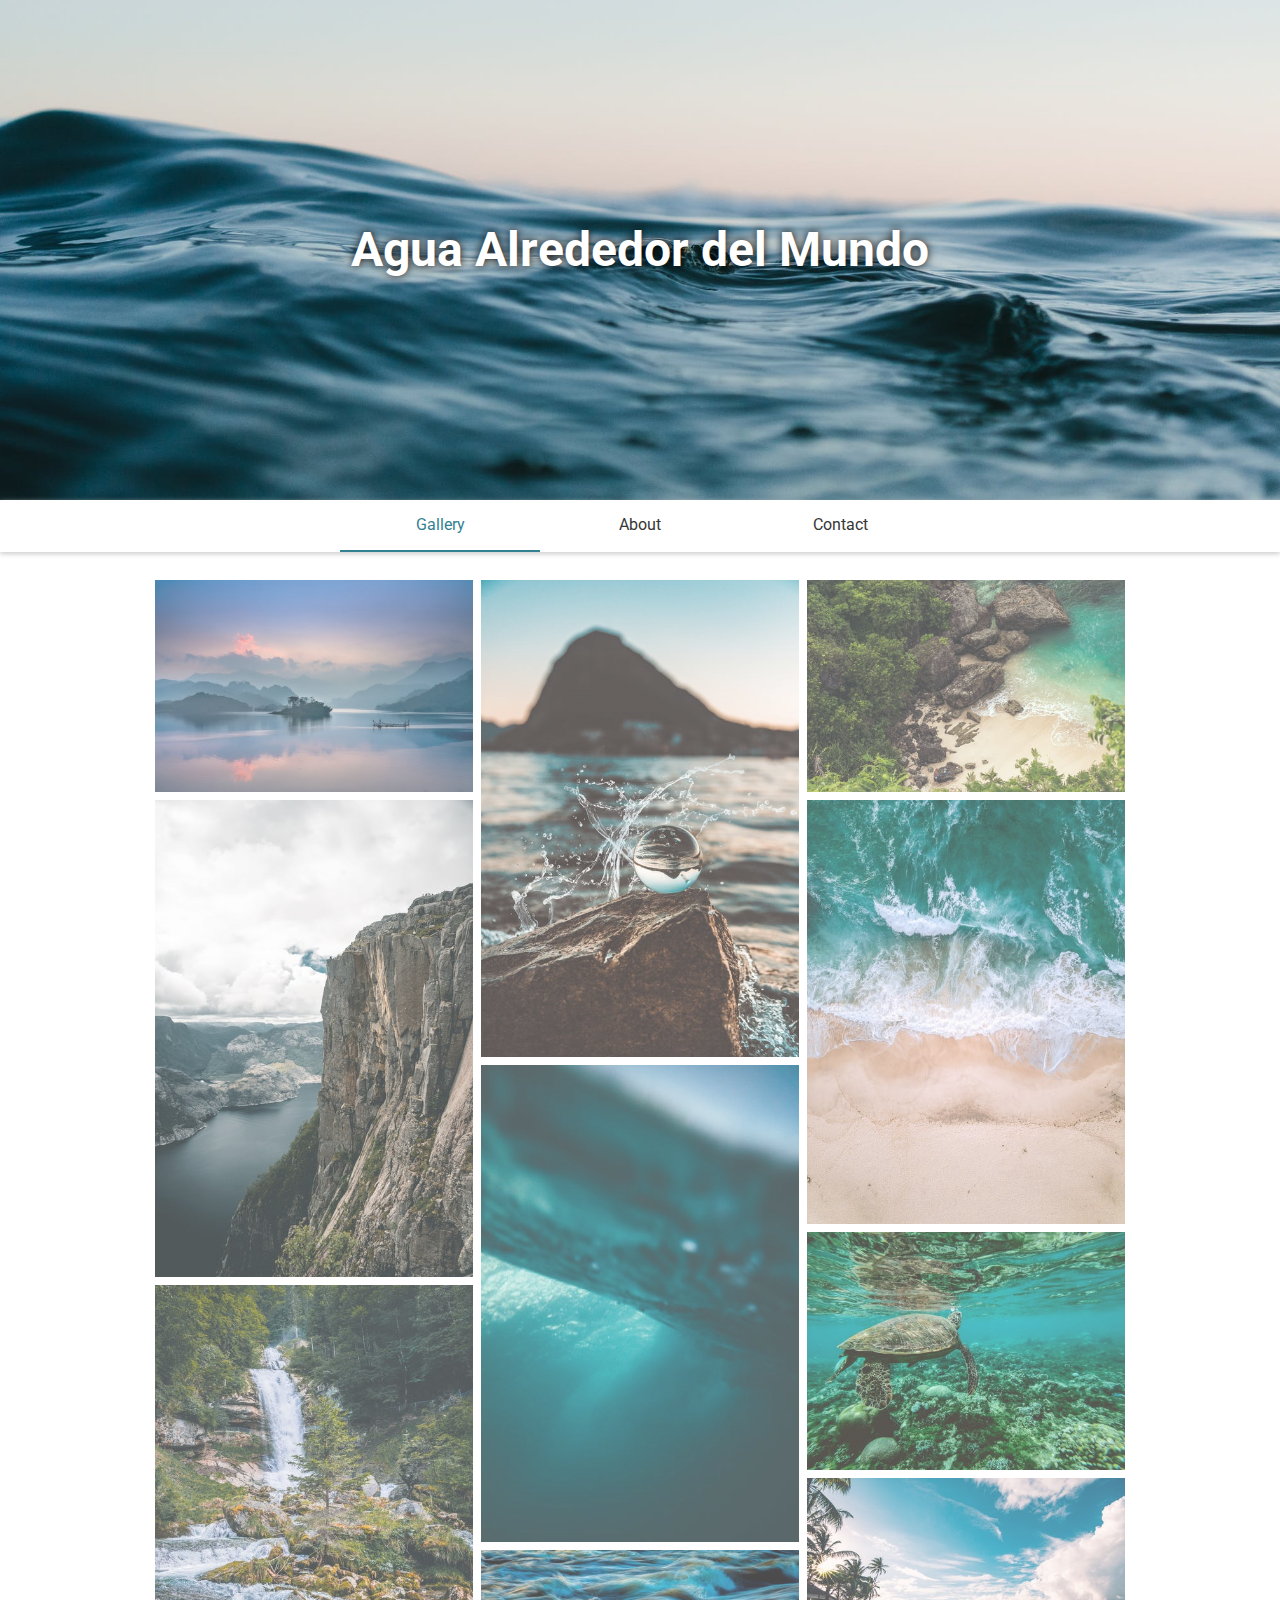
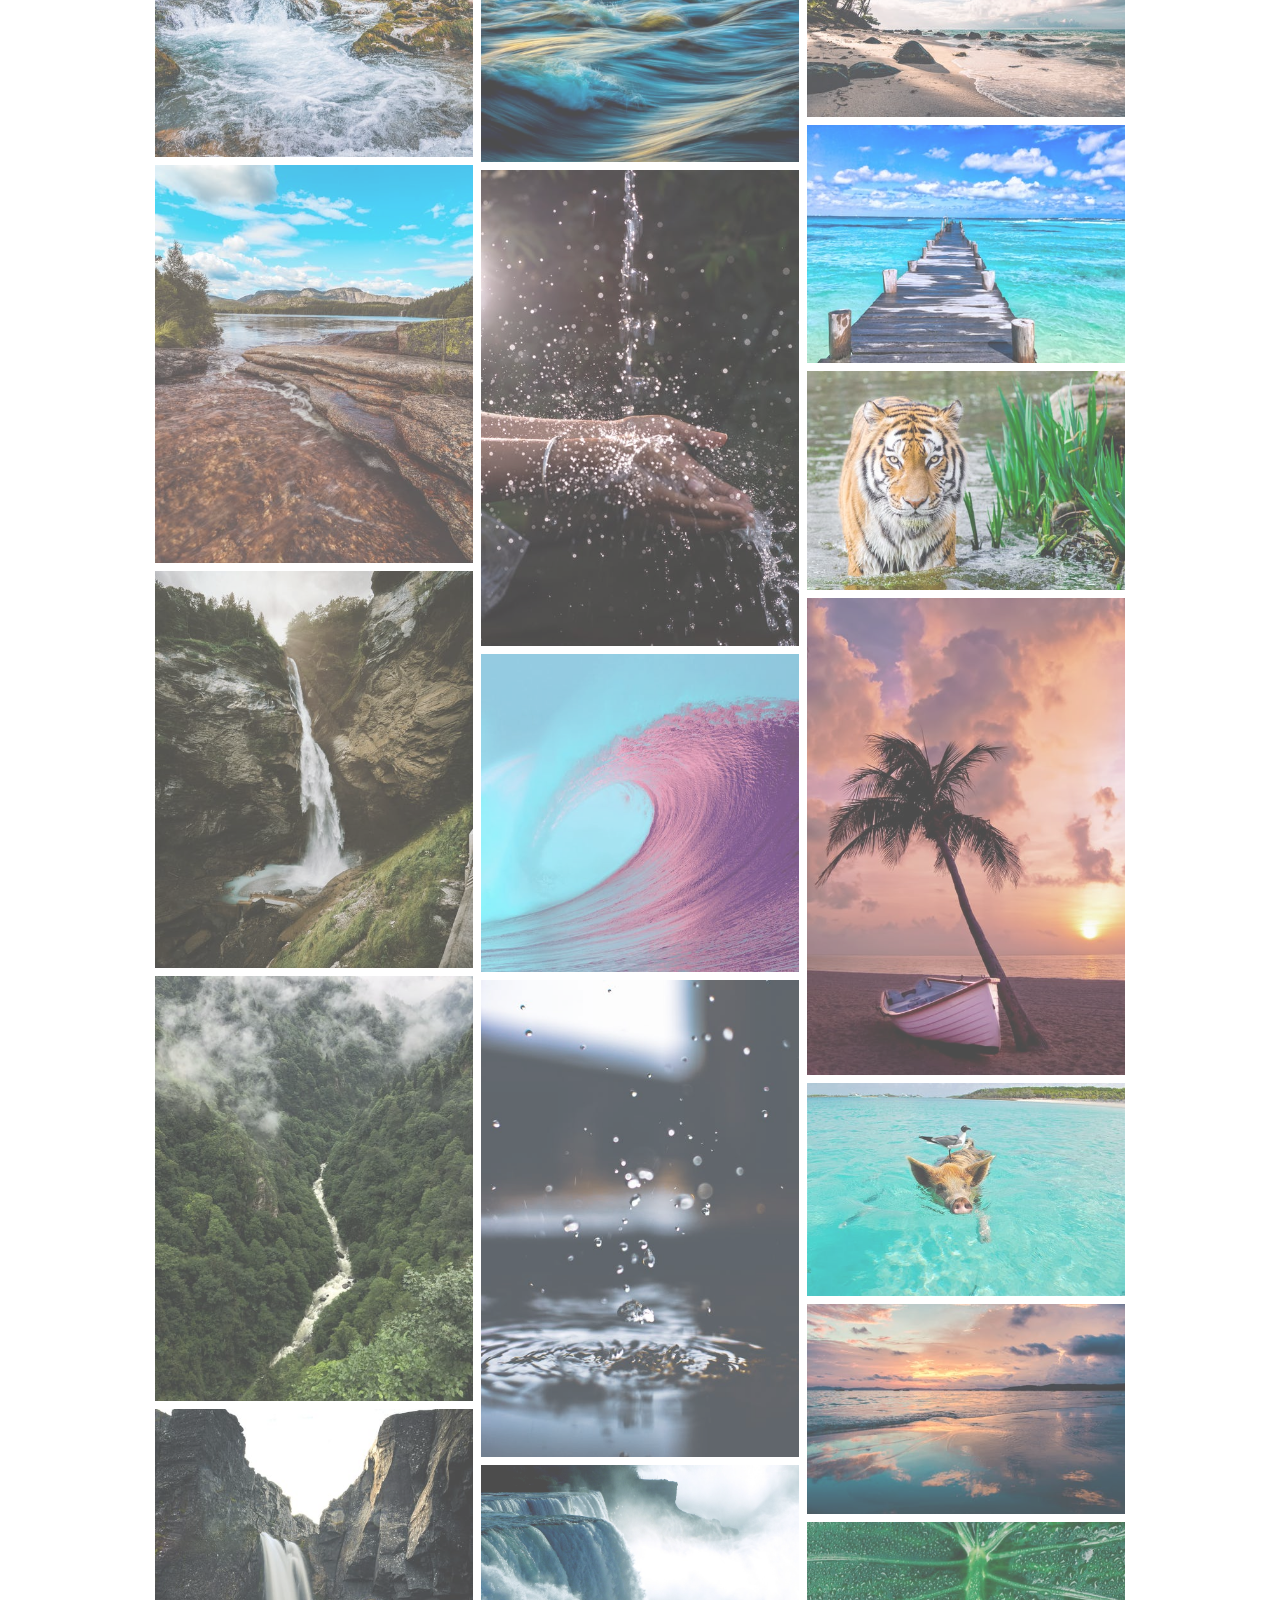
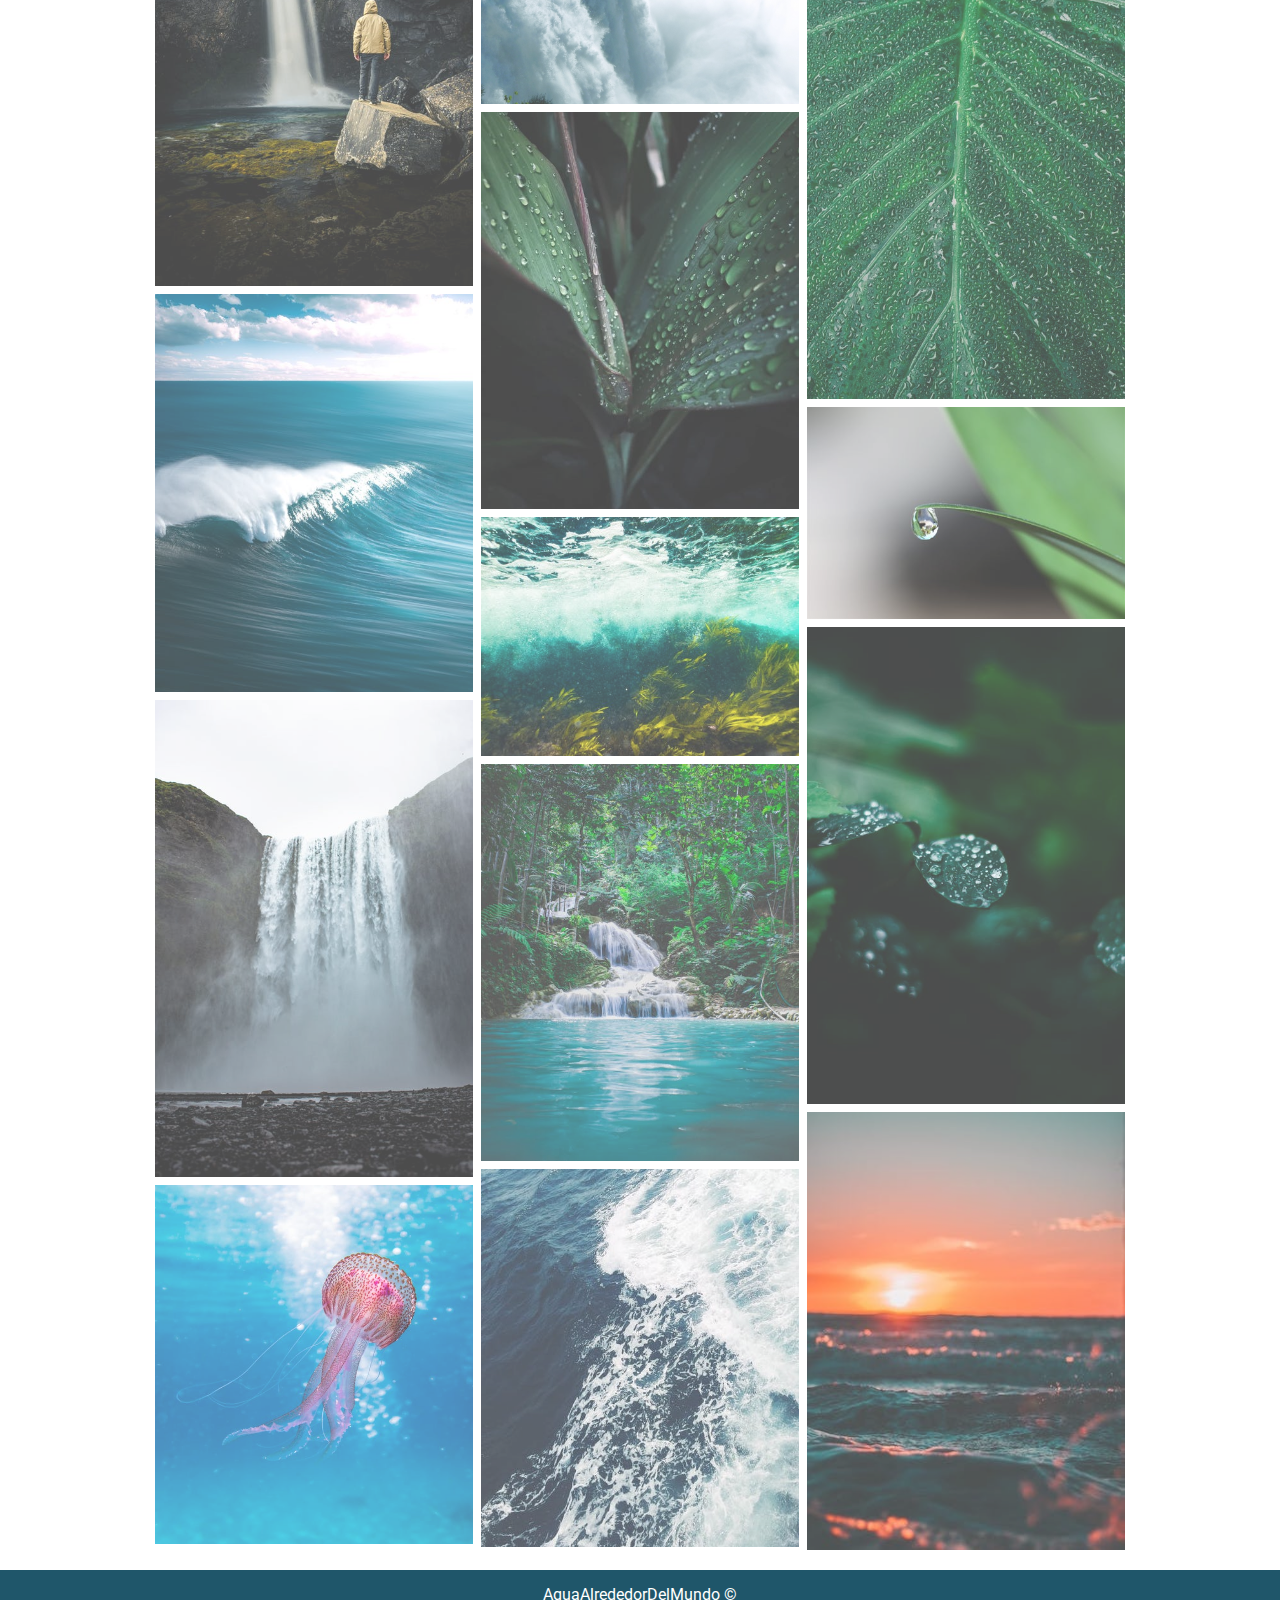
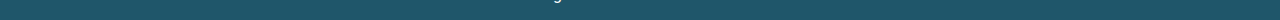
<file: index.html>
<!DOCTYPE html>
<html>
    <head>
        <title>Gallery</title>
        <link rel="stylesheet" type="text/css" href="styles.css" >
        <link href="https://fonts.googleapis.com/css?family=Roboto&display=swap" rel="stylesheet">
        <style>
        #nav #active {
            color: #338193;
            border-bottom: 2px solid #338193;
        }

        /* Styles for the gallery */
        .gallery {
            width: 1130;
            justify-content: center;
            display: flex;
            flex-wrap: wrap;
            padding: 0 4px;
        }

        /* make the three vertical columns go next to eachother */
        .vertical {
            flex: 25%;
            max-width: 25%;
            padding: 0 4px;
        }

        .vertical img {
            margin-top: 8px;
            vertical-align: middle;
            width: 100%;
            opacity: 0.7;
        }

        .vertical img:hover {
            opacity: 1.0;
        }

        @media screen and (max-width: 1000px) {
            .vertical {
                flex: 30%;
                max-width: 30%;
            }
        }
        @media screen and (max-width: 600px) {
            .vertical {
                flex: 100%;
                max-width: 100%;
            }
        }

        /* Styles for the text on the pictures */
        .container {
            position: relative;
        }

        .text {
            position: absolute;
            bottom: 20px;
            right: 20px;
            background-color: #1d1d1d;
            color: #fff;
            font-weight: 800;
            font-size: .8em;
            letter-spacing: 1px;
            padding-left: 20px;
            padding-right: 20px;
            opacity: 0.7;
            border-radius: 8px;
        }

        .container .text {
            visibility: hidden;
        }

        .container:hover .text {
            visibility: visible;
        }

        </style>
    </head>
    <body>
            <div id="header">
                <h1>Agua Alrededor del Mundo</h1>
            </div>

            <div id="navbar">
                <div id="nav">
                    <a id="active" href="index.html">Gallery</a>
                    <a href="about.html">About</a>
                    <a href="contact.html">Contact</a>
                    
                    <div class="clearfloat"></div>
                </div>
            </div>



        <div class="gallery">
            <div class="vertical">
                <!-- Water + mountain -->
                <div class="container">
                    <img src="img/mountain5.jpeg" alt="Clouds and a lake">
                    <div class="text">
                        <p>Serenity</p>
                    </div>
                </div>
                <div class="container">
                    <img src="img/mountain1.jpeg" alt="Cliff overlooking a river">
                    <div class="text">
                        <p> Endless clouds</p>
                    </div>
                </div>
                <div class="container">
                    <img src="img/mountain2.jpeg" alt="Small waterfall">
                    <div class="text">
                        <p> Swaying water</p>
                    </div>
                </div>
                <div class="container">
                    <img src="img/mountain3.jpeg" alt="Calm river">
                    <div class="text">
                        <p> Calm river bend</p>
                    </div>
                </div>
                <div class="container">
                    <img src="img/mountain4.jpeg" alt="Large waterfall">
                    <div class="text">
                        <p> Beautiful waterfal</p>
                    </div>
                </div>
                <div class="container">
                    <img src="img/mountain7.jpeg" alt="River through mountains">
                    <div class="text">
                        <p> Rushing river</p>
                    </div>
                </div>
                <div class="container">
                    <img src="img/mountain6.jpeg" alt="Strong waterfall with a yellow jacket man">
                    <div class="text">
                        <p> Yellow jacket</p>
                    </div>
                </div>
                <div class="container">
                    <img src="img/tropical9.jpeg" alt="Perfect wave">
                    <div class="text">
                        <p> Perfect wave</p>
                    </div>
                </div>
                <div class="container">
                    <img src="img/mountain8.jpeg" alt="Beautiful waterfall">
                    <div class="text">
                        <p> Tranquility</p>
                    </div>
                </div>
                <div class="container">
                    <img src="img/water16.jpeg" alt="Jellyfish in the ocean">
                    <div class="text">
                        <p> Pretty in Pink</p>
                    </div>
                </div>
                
            </div>

            <div class="vertical">
                <!-- Water -->
                <div class="container">
                    <img src="img/water1.jpeg" alt="Drop of water splashing against rock">
                    <div class="text">
                        <p> Bliss</p>
                    </div>
                </div>
                <div class="container">
                    <img src="img/water2.jpeg" alt="Underneath a wave">
                    <div class="text">
                        <p> Stillness</p>
                    </div>  
                </div>
                <div class="container">
                    <img src="img/water4.jpeg" alt="More waves">
                    <div class="text">
                        <p> Natural movement</p>
                    </div>
                </div>
                <div class="container">
                    <img src="img/water3.jpeg" alt="Hands receiving water">
                    <div class="text">
                        <p> Refresh</p>
                    </div>  
                </div>
                <div class="container">
                    <img src="img/water6.jpeg" alt="Purple wave">
                    <div class="text">
                        <p>Eternally purple</p>
                    </div>
                </div>
                <div class="container">
                    <img src="img/water5.jpeg" alt="Water droplets">
                    <div class="text">
                        <p>Ripples </p>
                    </div>
                    </div>
                <div class="container">
                    <img src="img/water13.jpeg" alt="Blue waterfalls">
                    <div class="text">
                        <p> Peace of mind</p>
                    </div>
                </div>
                <div class="container">
                    <img src="img/plant3.jpeg" alt="Plant with water drops">
                    <div class="text">
                        <p> Composure</p>
                    </div>
                </div>
                <div class="container">
                    <img src="img/plant4.jpeg" alt="Plants underwater">
                    <div class="text">
                        <p>Twirling underwater</p>
                    </div>
                </div>
                <div class="container">
                    <img src="img/mountain10.jpeg" alt="Small waterfall into a lake">
                    <div class="text">
                        <p> Stillness</p>
                    </div>
                </div>
                <div class="container">
                    <img src="img/water15.jpeg" alt="Ocean waves">
                    <div class="text">
                        <p> Pleasant waves</p>
                    </div>
                </div>
            </div>

            <div class="vertical">
                <!-- Water + tropical -->
                <div class="container">
                    <img src="img/tropical1.jpeg" alt="Private beach">
                    <div class="text">
                        <p> Peaceful</p>
                    </div>
                </div>
                <div class="container">
                    <img src="img/tropical4.jpeg" alt="Waves and sand">
                    <div class="text">
                        <p>Untouched nature</p>
                    </div>
                </div>
                <div class="container">
                    <img src="img/tropical2.jpeg" alt="Turtle swimming">
                    <div class="text">
                        <p> Just keep swimming</p>
                    </div>
                </div>
                <div class="container">
                    <img src="img/tropical3.jpeg" alt="Beach and palm trees">
                    <div class="text">
                        <p> Sunny day</p>
                    </div>
                </div>
                <div class="container">
                    <img src="img/tropical5.jpeg" alt="Clear blue sky">
                    <div class="text">
                        <p> Fun at the pier</p>
                    </div>
                </div>
                <div class="container">
                    <img src="img/plant2.jpeg" alt="Tiger and plants">
                    <div class="text">
                        <p> Tiger eyes</p>
                    </div>
                </div>
                <div class="container">
                    <img src="img/tropical6.jpeg" alt="Palm tree and sunset">
                    <div class="text">
                        <p> Sunset stillness</p>
                    </div>
                </div>
                <div class="container">
                    <img src="img/tropical7.jpeg" alt="Pig swimming with bird">
                    <div class="text">
                        <p>Odd friends</p>
                    </div>
                </div>
                <div class="container">
                    <img src="img/tropical8.jpeg" alt="Reflection of the sky on the beach">
                    <div class="text">
                        <p> Reflecting</p>
                    </div>
                </div>
                <div class="container">
                    <img src="img/plant5.jpeg" alt="Green leaf with water">
                    <div class="text">
                        <p> Burst of green</p>
                    </div>
                </div>
                <div class="container">
                    <img src="img/plant6.jpeg" alt="One water drop">
                    <div class="text">
                        <p>Flawless</p>
                    </div>
                </div>
                <div class="container">
                    <img src="img/plant8.jpeg" alt="Green plants with water on top">
                    <div class="text">
                        <p> Sublime growth</p>
                    </div>
                </div>
                <div class="container">
                    <img src="img/water14.jpeg" alt="Sunset above the waves">
                    <div class="text">
                        <p> Brilliant sunset</p>
                    </div>
                </div>
            </div>
        </div>

        <div id="footer">
            AguaAlrededorDelMundo &copy;
        </div>
        
    </body>
</html>
</file>
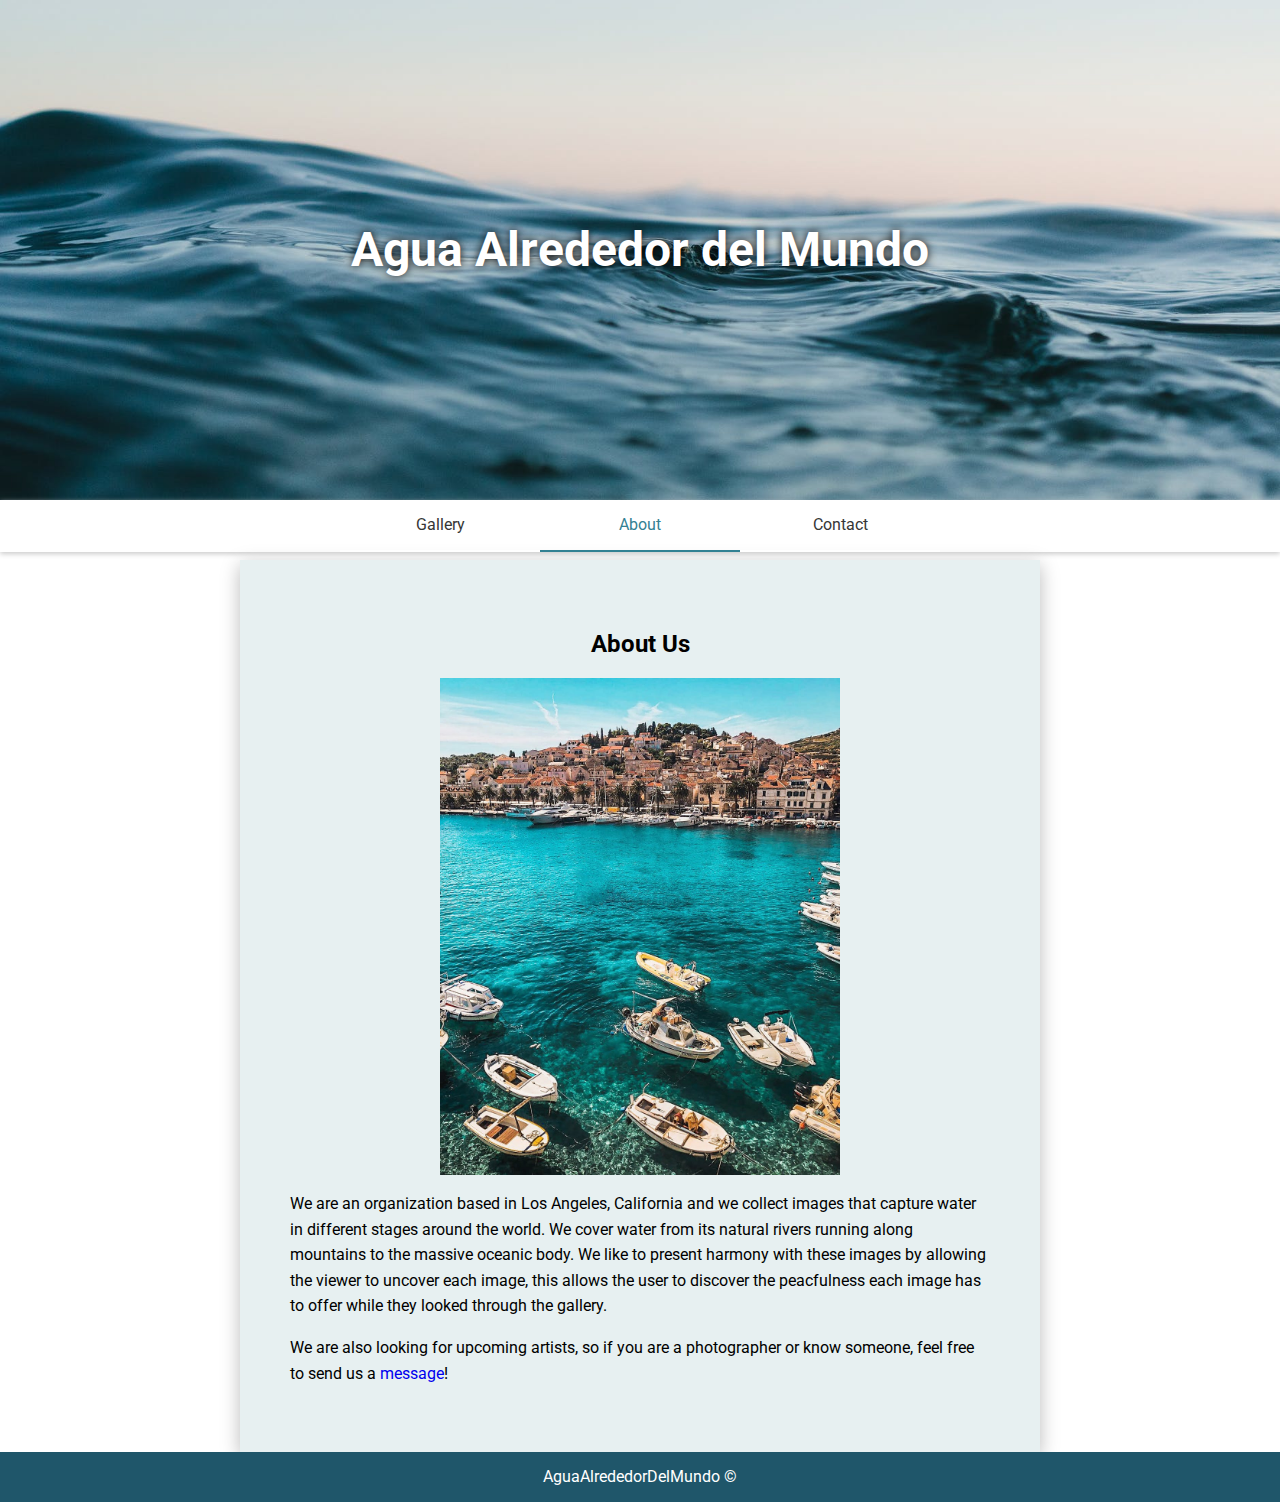
<file: about.html>
<!DOCTYPE html>
<html>
    <head>
        <title>About</title>
        <link rel="stylesheet" type="text/css" href="styles.css">
        <link href="https://fonts.googleapis.com/css?family=Roboto&display=swap" rel="stylesheet">
        <style>
            body {
                font-family: 'Roboto', sans-serif;
            }
            #nav #active {
                color: #338193;
                border-bottom: 2px solid #338193;
            }

            #contact-id {
                text-decoration: none;
            }

            #main {
                background-color: #e7f0f1;
                width: 700px;
                margin-left: auto;
                margin-right: auto;
                padding: 50px;
                box-shadow: 0px 5px 18px #bbbbbb;
            }
            h2 {
                text-align: center;
            }
            
            #main img {
                display: block;
                margin-right: auto;
                margin-left: auto;
                width: 400px;
                height: auto;
            }

            p {
                line-height: 1.6;
            }

            #navbar {
                margin-bottom: 8px;
            }

            #footer {
                margin-top: 0px;
            }
        </style>
    </head>
    <body>
        <div id="header">
            <h1>Agua Alrededor del Mundo</h1>
        </div>

        <div id="navbar">
            <div id="nav">
                <a href="index.html">Gallery</a>
                <a id="active" href="about.html">About</a>
                <a href="contact.html">Contact</a>
                
                <div class="clearfloat"></div>
            </div>
        </div>

        <div id="main"> 
            <h2>About Us</h2>

            <img src="img/boats.jpeg" alt="A small waterfall" id="waterfall">

            <p>We are an organization based in Los Angeles, California and we collect images that capture water in different stages around the world. We cover water from its natural rivers running along mountains to the massive oceanic body. We like to present harmony with these images by allowing the viewer to uncover each image, this allows the user to discover the peacfulness each image has to offer while they looked through the gallery.</p>

            <p>We are also looking for upcoming artists, so if you are a photographer or know someone, feel free to send us a <a id="contact-id" href="contact.html">message</a>! </p>


        </div>



        <div id="footer">
            AguaAlrededorDelMundo &copy;
        </div>
    

    </body>
</html>
</file>
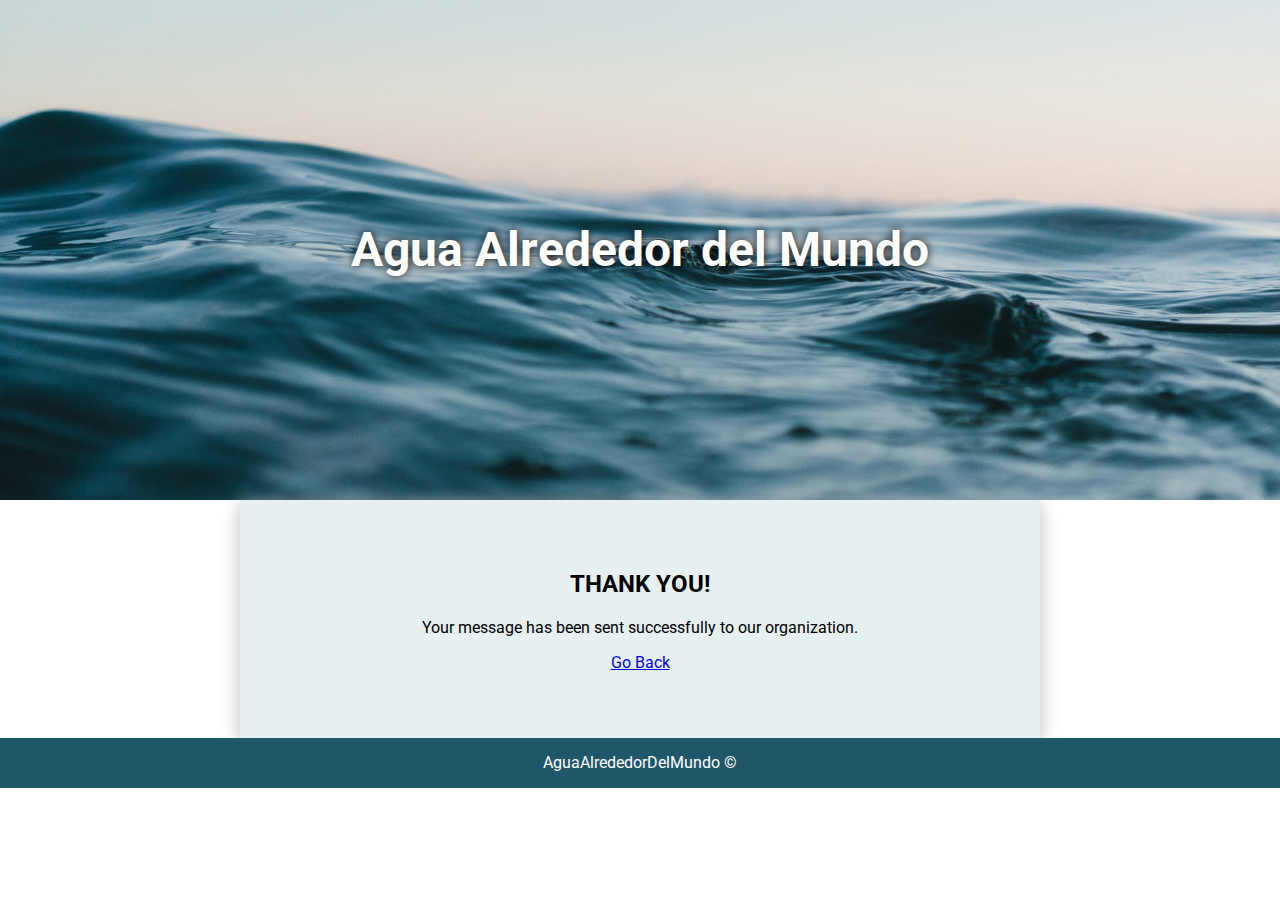
<file: confirmation.html>
<!DOCTYPE html>
<html>
    <head>
        <title>Confirmation</title>
        <link rel="stylesheet" type="text/css" href="styles.css">
        <link href="https://fonts.googleapis.com/css?family=Roboto&display=swap" rel="stylesheet">
        <style>
            body {
                font-family: 'Roboto', sans-serif;
            }
            #main {
                background-color: #e7f0f1;
                width: 700px;
                margin-left: auto;
                margin-right: auto;
                padding: 50px;
                box-shadow: 0px 5px 18px #bbbbbb;
                text-align: center;
            }

            div#footer {
                margin-top: 0px;
            }
            
        </style>
    </head>
    <body>
        <div id="header">
            <h1>Agua Alrededor del Mundo</h1>
        </div>

        <div id="main">
            <h2>THANK YOU!</h2>
            <p>Your message has been sent successfully to our organization.</p>
            <p><a href="contact.html">Go Back</a></p>
        </div>
        

        <div id="footer">
            AguaAlrededorDelMundo &copy;
        </div>
    

    </body>
</html>
</file>
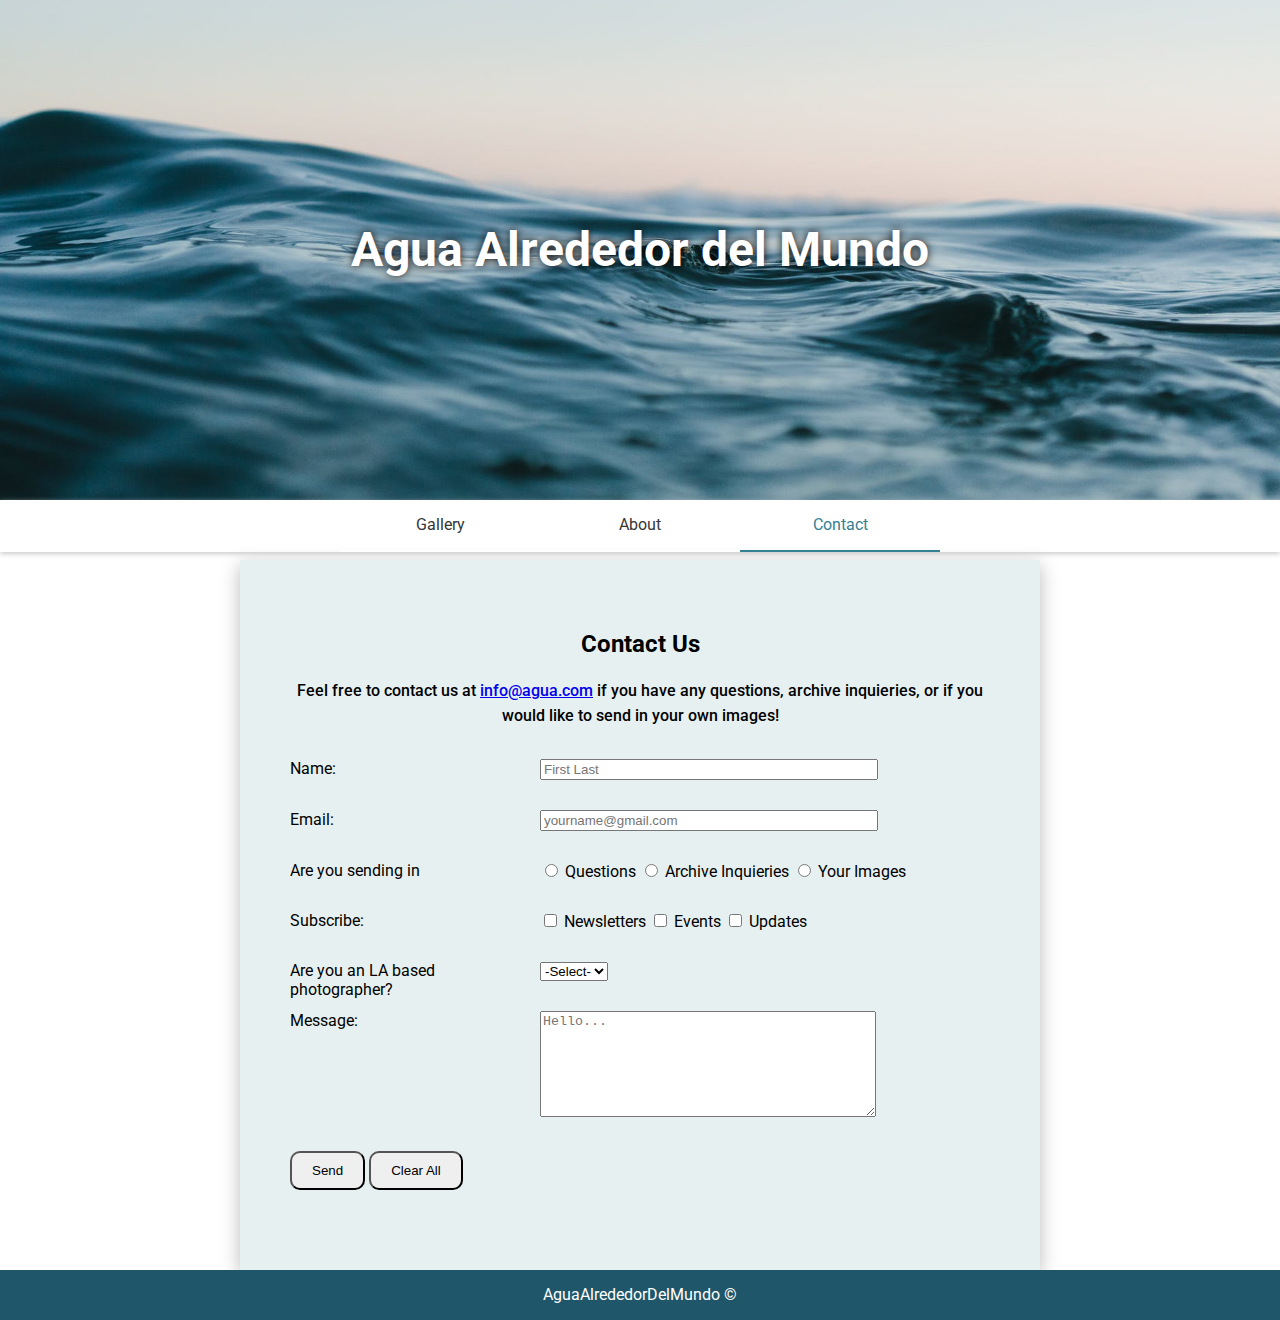
<file: contact.html>
<!DOCTYPE html>
<html>
    <head>
        <title>Contact</title>
        <link rel="stylesheet" type="text/css" href="styles.css">
        <link href="https://fonts.googleapis.com/css?family=Roboto&display=swap" rel="stylesheet">
        <style>
            body {
                font-family: 'Roboto', sans-serif;
            }
            #nav #active {
                color: #338193;
                border-bottom: 2px solid #338193;
            }

            #container {
                background-color: #e7f0f1;
                width: 700px;
                margin-left: auto;
                margin-right: auto;
                padding: 50px;
                box-shadow: 0px 5px 18px #bbbbbb;
            }

            button {
                padding: 10px 20px;
                border-radius: 10px;
            }

            button:hover {
                background-color: #338193;
                color: #fff;
            }

            h2 {
                margin-top: 20px 0;
                text-align: center;
            }
            p {
                text-align: center;
                font-size: 1em;
                font-weight: 500;
                line-height: 1.6;
            }

            .form-item {
                margin: 30px 0px;
            }

            .label {
                display: block;
                width: 250px;
                float: left;
            }

            textarea#msg-id {
                width: 330px;
                height: 100px;
            }

            input#name-id{
                width: 330px;
            }
            input#email-id{
                width: 330px;
            }

            #navbar {
                margin-bottom: 8px;
            }

            #footer {
                margin-top: 0px;
            }
        </style>
    </head>
    <body>
        <div id="header">
            <h1>Agua Alrededor del Mundo</h1>
        </div>

        <div id="navbar">
            <div id="nav">
                <a href="index.html">Gallery</a>
                <a href="about.html">About</a>
                <a id="active" href="contact.html">Contact</a>
                
                <div class="clearfloat"></div>
            </div>
        </div>

        <div id="container">
            <h2>Contact Us</h2>

            <p>Feel free to contact us at <a href="mailto:info@agua.com">info@agua.com</a> if you have any questions, archive inquieries, or if you would like to send in your own images!</p>

            <form action="confirmation.html">

                <div class="form-item">
                    <label class="label" for="name-id">Name:</label>
                    <input id="name-id" type="text" placeholder="First Last">
                </div>

                <div class="form-item">
                    <label class="label" for="email-id">Email:</label>
                    <input id="email-id" type="email" placeholder="yourname@gmail.com">

                </div>

                <div class="form-item">
                    <label class="label">Are you sending in</label>

                    <label> 
                        <input type="radio" name="option">
                        Questions
                    </label>
                    <label>
                        <input type="radio" name="option">
                        Archive Inquieries
                    </label>
                    <label>
                        <input type="radio" name="option">
                        Your Images
                    </label>
                </div>

                <div class="form-item">
                    <label class="label">Subscribe:</label>

                    <label>
                        <input type="checkbox">
                        Newsletters
                    </label>

                    <label>
                        <input type="checkbox">
                        Events
                    </label>

                    <label>
                        <input type="checkbox">
                        Updates
                    </label>
                </div>

                <div class="form-item"> 
                    <label class="label" for="la-id">Are you an LA based photographer?</label>
                    <select id="la-id">
                        <option>-Select-</option>
                        <option>Yes</option>
                        <option>No</option>
                    </select>
                </div>

                <div class="form-item">
                    <label class="label" for="msg-id">Message:</label>
                    <textarea id="msg-id" placeholder="Hello..."></textarea>
                </div>

                <div class="form-item">
                    <button id="submit-btn" type="submit">Send</button>
                    <button type="reset">Clear All</button>
                </div>

            </form>
        </div>
        
        <div id="footer">
            AguaAlrededorDelMundo &copy;
        </div>

    </body>
</html>
</file>
<file: styles.css>
body {
    margin: 0px;
    font-family: 'Roboto', sans-serif;
}

.clearfloat {
    clear: both;
}

#header h1{
    text-align: center;
    background-image: url('img/h2o.jpeg');
    background-size: cover;
    background-position: center;
    color: #fff;
    height: 500px;
    line-height: 500px;
    margin-top: 0px;
    margin-bottom: 0px;
    font-size: 3em;
    text-shadow: 0 0 10px #000;

}

#navbar {
    box-shadow: 0px 2px 5px #ccc;
    margin-bottom: 20px;
}

#nav {
    width: 600px;
    margin-left: auto;
    margin-right: auto;
}

#nav a {
    color: #363636;
    text-decoration: none;
    width: 200px;
    height: 50px;
    line-height: 50px;
    display: block;
    float: left;
    text-align: center;
    border-bottom: 2px solid #fff;
}

#nav a:hover {
    color: #1f566a;
    border-bottom: 2px solid #1f566a;
}

#footer {
    background-color: #1f566a;
    height: 50px;
    line-height: 50px;
    text-align: center;
    font-size: 1em;
    margin-top: 20px;
    color: #fff;
}
</file>
